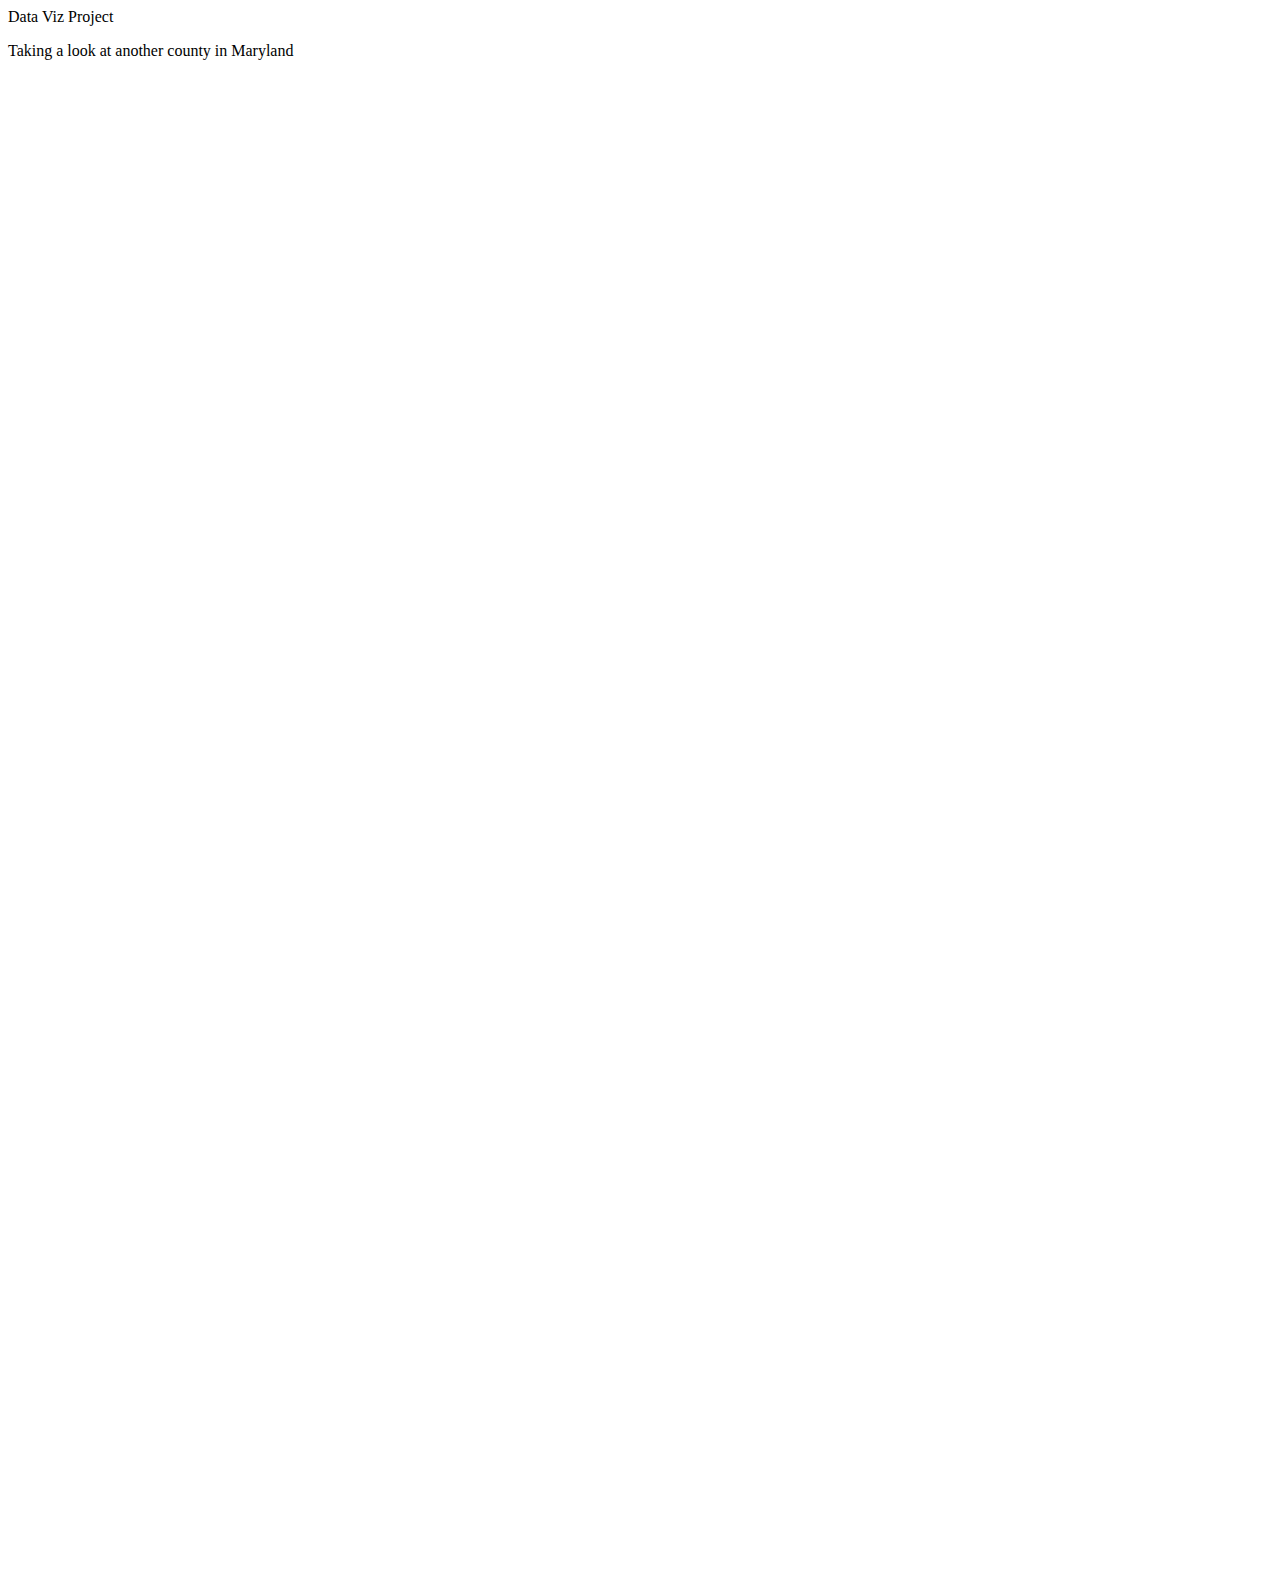
<file: data-viz-project/index.html>
<!DOCTYPE html>
<html lang="em">

<head>
	<ttitle> Data Viz Project</title>
</head>

<body>
	<p>Taking a look at another county in Maryland</p>
	<iframe title="Montgomery County Police Group A Offenses 2019 vs. 2020" aria-label="Split Bars" id="datawrapper-chart-mPe6m" src="https://datawrapper.dwcdn.net/mPe6m/1/" scrolling="no" frameborder="0" style="width: 0; min-width: 100% !important; border: none;" height="451"></iframe><script type="text/javascript">!function(){"use strict";window.addEventListener("message",(function(e){if(void 0!==e.data["datawrapper-height"]){var t=document.querySelectorAll("iframe");for(var a in e.data["datawrapper-height"])for(var r=0;r<t.length;r++){if(t[r].contentWindow===e.source)t[r].style.height=e.data["datawrapper-height"][a]+"px"}}}))}();
		</script>

	<iframe title="Crime in the United States, 2000-2019" aria-label="Interactive line chart" id="datawrapper-chart-y2rmM" src="https://datawrapper.dwcdn.net/y2rmM/1/" scrolling="no" frameborder="0" style="width: 0; min-width: 100% !important; border: none;" height="515"></iframe><script type="text/javascript">!function(){"use strict";window.addEventListener("message",(function(e){if(void 0!==e.data["datawrapper-height"]){var t=document.querySelectorAll("iframe");for(var a in e.data["datawrapper-height"])for(var r=0;r<t.length;r++){if(t[r].contentWindow===e.source)t[r].style.height=e.data["datawrapper-height"][a]+"px"}}}))}();
		</script>

	<iframe title="Jan. 2021 Unemployment Rates" aria-label="Map" id="datawrapper-chart-9cM7Y" src="https://datawrapper.dwcdn.net/9cM7Y/1/" scrolling="no" frameborder="0" style="width: 0; min-width: 100% !important; border: none;" height="508"></iframe><script type="text/javascript">!function(){"use strict";window.addEventListener("message",(function(e){if(void 0!==e.data["datawrapper-height"]){var t=document.querySelectorAll("iframe");for(var a in e.data["datawrapper-height"])for(var r=0;r<t.length;r++){if(t[r].contentWindow===e.source)t[r].style.height=e.data["datawrapper-height"][a]+"px"}}}))}();
		</script>
	</body>

</html>
</file>
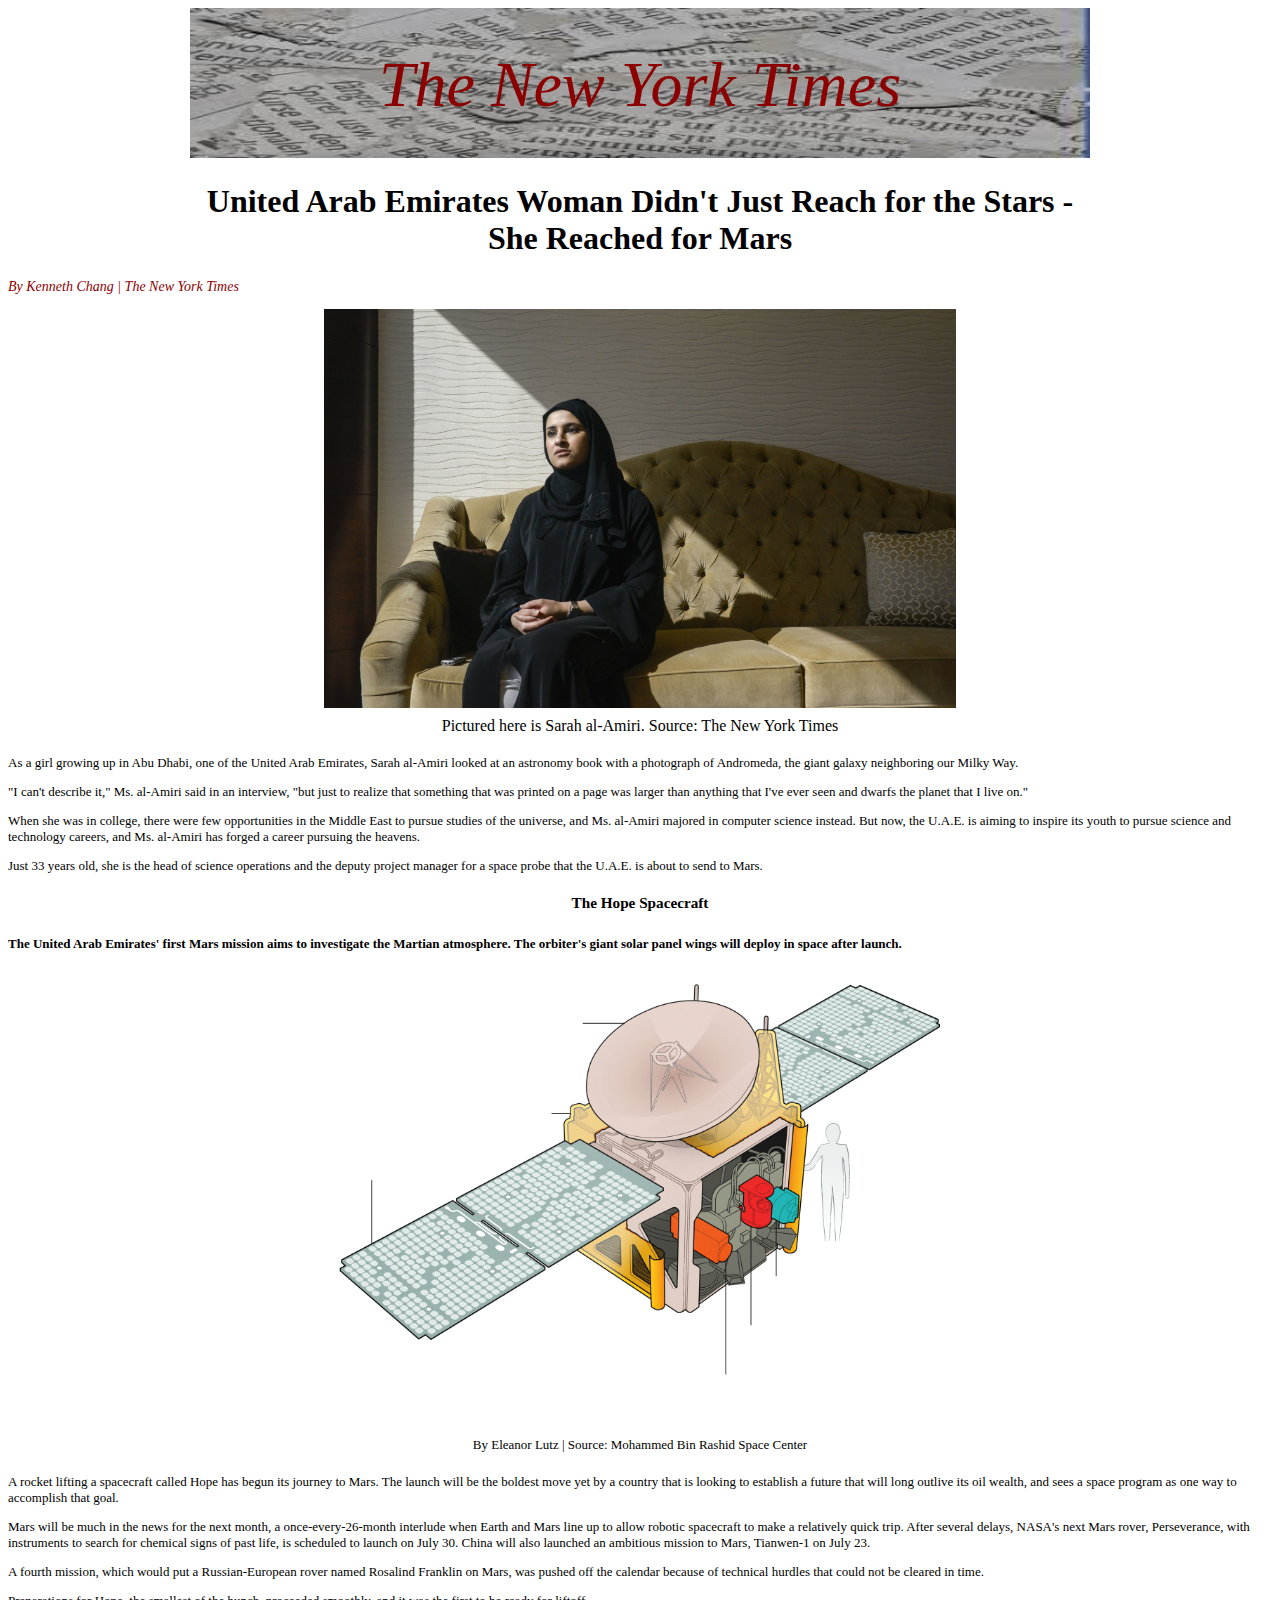
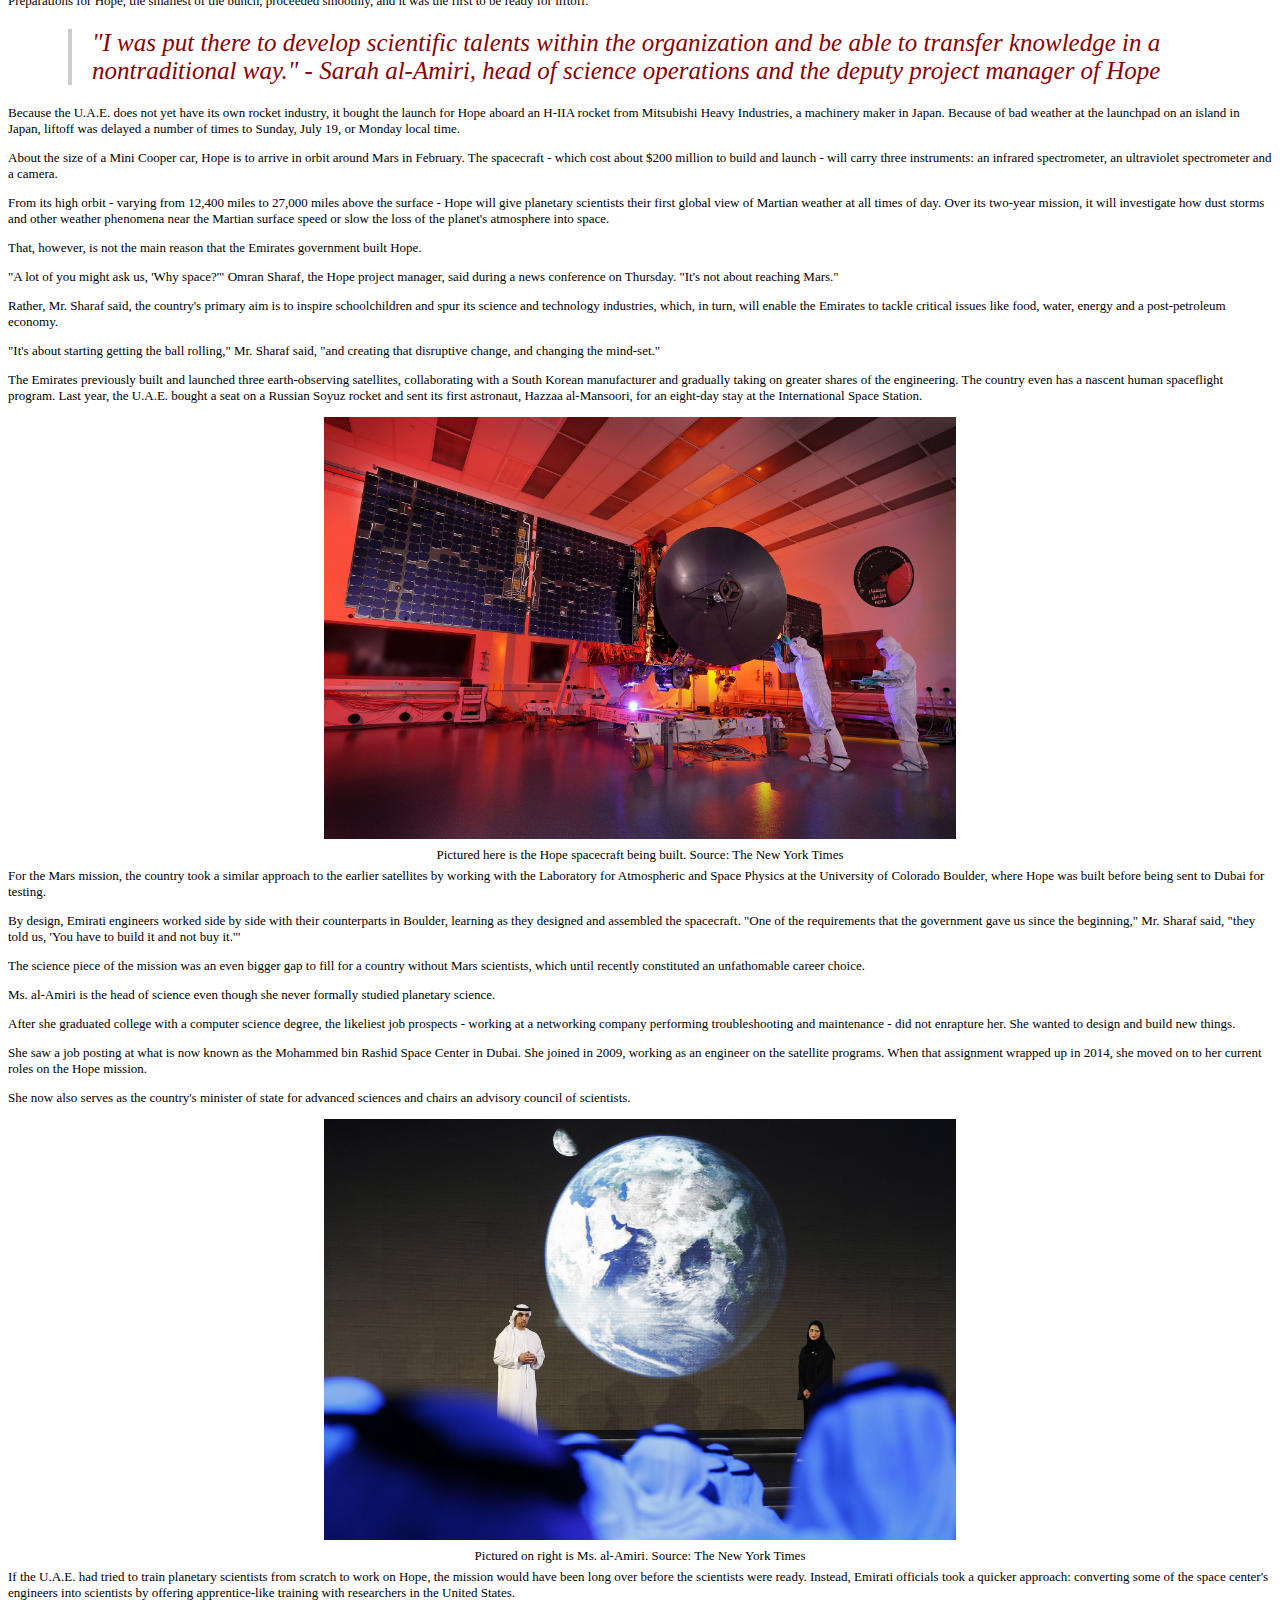
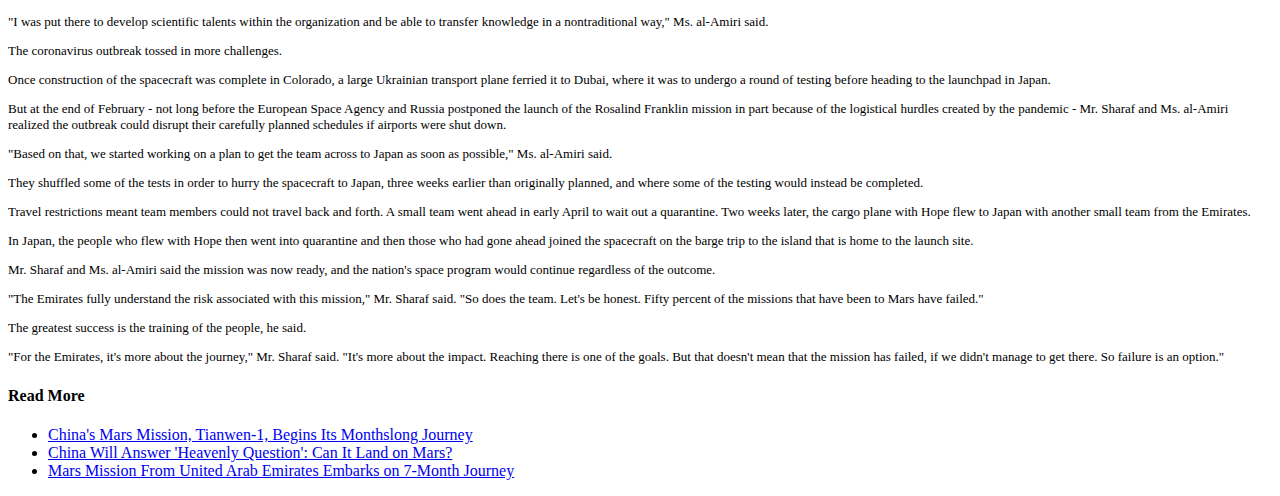
<file: maxine-friedman-layout/index.html>
<!DOCTYPE html>
<html lang="en">

<head>
	<title>
	</title>
		<link rel="stylesheet" type="text/css" href="style.css">

</head>

<body>

<div id="masthead">
	<img src="images/newspaper.jpeg">
	<div class="centered">The New York Times</div>
</div>
<div id="content">
<h1 style="text-align: center;">United Arab Emirates Woman Didn't Just Reach for the Stars - She Reached for Mars </h1>
</div>

<div id="byline">	
<p style="text-align: left;">By Kenneth Chang | The New York Times</p>
</div>

<div class="images">
	<img src="images/uae-mars-1.jpg">
	<br><div class="caption">Pictured here is Sarah al-Amiri. Source: The New York Times</div>
</div>

<div class="body">
<br><p>As a girl growing up in Abu Dhabi, one of the United Arab Emirates, Sarah al-Amiri looked at an astronomy book with a photograph of Andromeda, the giant galaxy neighboring our Milky Way.</p>

<p> "I can't describe it," Ms. al-Amiri said in an interview, "but just to realize that something that was printed on a page was larger than anything that I've ever seen and dwarfs the planet that I live on."</p>

<p>When she was in college, there were few opportunities in the Middle East to pursue studies of the universe, and Ms. al-Amiri majored in computer science instead. But now, the U.A.E. is aiming to inspire its youth to pursue science and technology careers, and Ms. al-Amiri has forged a career pursuing the heavens.</p>

<p>Just 33 years old, she is the head of science operations and the deputy project manager for a space probe that the U.A.E. is about to send to Mars.</p>

<br><div class="caption">
	<h3>The Hope Spacecraft</h3>
</div>

<br><h4> The United Arab Emirates' first Mars mission aims to investigate the Martian atmosphere. The orbiter's giant solar panel wings will deploy in space after launch.</h4>

<div class="images">
	<img src="hope-spacecraft-graphic.gif">
	<br><div class="caption"> By Eleanor Lutz | Source: Mohammed Bin Rashid Space Center</div>
</div>

<br><p>A rocket lifting a spacecraft called Hope has begun its journey to Mars. The launch will be the boldest move yet by a country that is looking to establish a future that will long outlive its oil wealth, and sees a space program as one way to accomplish that goal.</p>

<p>Mars will be much in the news for the next month, a once-every-26-month interlude when Earth and Mars line up to allow robotic spacecraft to make a relatively quick trip. After several delays, NASA's next Mars rover, Perseverance, with instruments to search for chemical signs of past life, is scheduled to launch on July 30. China will also launched an ambitious mission to Mars, Tianwen-1 on July 23.</p>

<p>A fourth mission, which would put a Russian-European rover named Rosalind Franklin on Mars, was pushed off the calendar because of technical hurdles that could not be cleared in time.</p>

<p>Preparations for Hope, the smallest of the bunch, proceeded smoothly, and it was the first to be ready for liftoff.</p>

<blockquote> "I was put there to develop scientific talents within the organization and be able to transfer knowledge in a nontraditional way." - Sarah al-Amiri, head of science operations and the deputy project manager of Hope </blockquote>

<p>Because the U.A.E. does not yet have its own rocket industry, it bought the launch for Hope aboard an H-IIA rocket from Mitsubishi Heavy Industries, a machinery maker in Japan. Because of bad weather at the launchpad on an island in Japan, liftoff was delayed a number of times to Sunday, July 19, or Monday local time.</p>

<p>About the size of a Mini Cooper car, Hope is to arrive in orbit around Mars in February. The spacecraft - which cost about $200 million to build and launch - will carry three instruments: an infrared spectrometer, an ultraviolet spectrometer and a camera.</p>

<p>From its high orbit - varying from 12,400 miles to 27,000 miles above the surface - Hope will give planetary scientists their first global view of Martian weather at all times of day. Over its two-year mission, it will investigate how dust storms and other weather phenomena near the Martian surface speed or slow the loss of the planet's atmosphere into space.</p>

<p>That, however, is not the main reason that the Emirates government built Hope.</p>

<p>"A lot of you might ask us, 'Why space?'" Omran Sharaf, the Hope project manager, said during a news conference on Thursday. "It's not about reaching Mars."</p>

<p>Rather, Mr. Sharaf said, the country's primary aim is to inspire schoolchildren and spur its science and technology industries, which, in turn, will enable the Emirates to tackle critical issues like food, water, energy and a post-petroleum economy.</p>

<p>"It's about starting getting the ball rolling," Mr. Sharaf said, "and creating that disruptive change, and changing the mind-set."</p>

<p>The Emirates previously built and launched three earth-observing satellites, collaborating with a South Korean manufacturer and gradually taking on greater shares of the engineering. The country even has a nascent human spaceflight program. Last year, the U.A.E. bought a seat on a Russian Soyuz rocket and sent its first astronaut, Hazzaa al-Mansoori, for an eight-day stay at the International Space Station.</p>

<div class="images">
	<img src="images/uae-mars3.jpg">
	<br><div class="caption">Pictured here is the Hope spacecraft being built. Source: The New York Times</div>
</div>

<p>For the Mars mission, the country took a similar approach to the earlier satellites by working with the Laboratory for Atmospheric and Space Physics at the University of Colorado Boulder, where Hope was built before being sent to Dubai for testing.</p>

<p>By design, Emirati engineers worked side by side with their counterparts in Boulder, learning as they designed and assembled the spacecraft. "One of the requirements that the government gave us since the beginning," Mr. Sharaf said, "they told us, 'You have to build it and not buy it.'"</p>

<p>The science piece of the mission was an even bigger gap to fill for a country without Mars scientists, which until recently constituted an unfathomable career choice.</p>

<p>Ms. al-Amiri is the head of science even though she never formally studied planetary science.</p>

<p>After she graduated college with a computer science degree, the likeliest job prospects - working at a networking company performing troubleshooting and maintenance - did not enrapture her. She wanted to design and build new things.</p>

<p>She saw a job posting at what is now known as the Mohammed bin Rashid Space Center in Dubai. She joined in 2009, working as an engineer on the satellite programs. When that assignment wrapped up in 2014, she moved on to her current roles on the Hope mission.</p>

<p>She now also serves as the country's minister of state for advanced sciences and chairs an advisory council of scientists.</p>

<div class="images">
	<img src="images/uae-mars2.jpg">
	<br><div class="caption">Pictured on right is Ms. al-Amiri. Source: The New York Times</div>
</div>

<p>If the U.A.E. had tried to train planetary scientists from scratch to work on Hope, the mission would have been long over before the scientists were ready. Instead, Emirati officials took a quicker approach: converting some of the space center's engineers into scientists by offering apprentice-like training with researchers in the United States.</p>

<p>"I was put there to develop scientific talents within the organization and be able to transfer knowledge in a nontraditional way," Ms. al-Amiri said.</p>

<p>The coronavirus outbreak tossed in more challenges.</p>

<p>Once construction of the spacecraft was complete in Colorado, a large Ukrainian transport plane ferried it to Dubai, where it was to undergo a round of testing before heading to the launchpad in Japan.</p>

<p>But at the end of February - not long before the European Space Agency and Russia postponed the launch of the Rosalind Franklin mission in part because of the logistical hurdles created by the pandemic - Mr. Sharaf and Ms. al-Amiri realized the outbreak could disrupt their carefully planned schedules if airports were shut down.</p>

<p>"Based on that, we started working on a plan to get the team across to Japan as soon as possible," Ms. al-Amiri said.</p>

<p>They shuffled some of the tests in order to hurry the spacecraft to Japan, three weeks earlier than originally planned, and where some of the testing would instead be completed.</p>

<p>Travel restrictions meant team members could not travel back and forth. A small team went ahead in early April to wait out a quarantine. Two weeks later, the cargo plane with Hope flew to Japan with another small team from the Emirates.</p>

<p>In Japan, the people who flew with Hope then went into quarantine and then those who had gone ahead joined the spacecraft on the barge trip to the island that is home to the launch site.</p>

<p>Mr. Sharaf and Ms. al-Amiri said the mission was now ready, and the nation's space program would continue regardless of the outcome.</p>

<p>"The Emirates fully understand the risk associated with this mission," Mr. Sharaf said. "So does the team. Let's be honest. Fifty percent of the missions that have been to Mars have failed."</p>

<p>The greatest success is the training of the people, he said.</p>

<p>"For the Emirates, it's more about the journey," Mr. Sharaf said. "It's more about the impact. Reaching there is one of the goals. But that doesn't mean that the mission has failed, if we didn't manage to get there. So failure is an option."</p>

</div>

<h4>Read More</h4>
	<ul>
	<li><a href="https://www.nytimes.com/2020/07/22/science/mars-china-launch.html?action=click&block=associated_collection_recirc&impression_id=8fa169b0-cd41-11ea-9e45-6dfedec6de97&index=0&pgtype=Article&region=footer">China's Mars Mission, Tianwen-1, Begins Its Monthslong Journey</a></li>
	<li><a href="https://www.nytimes.com/2020/07/22/science/china-mars-mission.html?action=click&block=associated_collection_recirc&impression_id=8fa169b1-cd41-11ea-9e45-6dfedec6de97&index=1&pgtype=Article&region=footer">China Will Answer 'Heavenly Question': Can It Land on Mars?</a></li>
	<li><a href="https://www.nytimes.com/2020/07/19/science/emirates-mars-mission.html?action=click&block=associated_collection_recirc&impression_id=8fa169b2-cd41-11ea-9e45-6dfedec6de97&index=2&pgtype=Article&region=footer">Mars Mission From United Arab Emirates Embarks on 7-Month Journey</a></li>
	</ul>

</body>

</div>


</html>
</file>
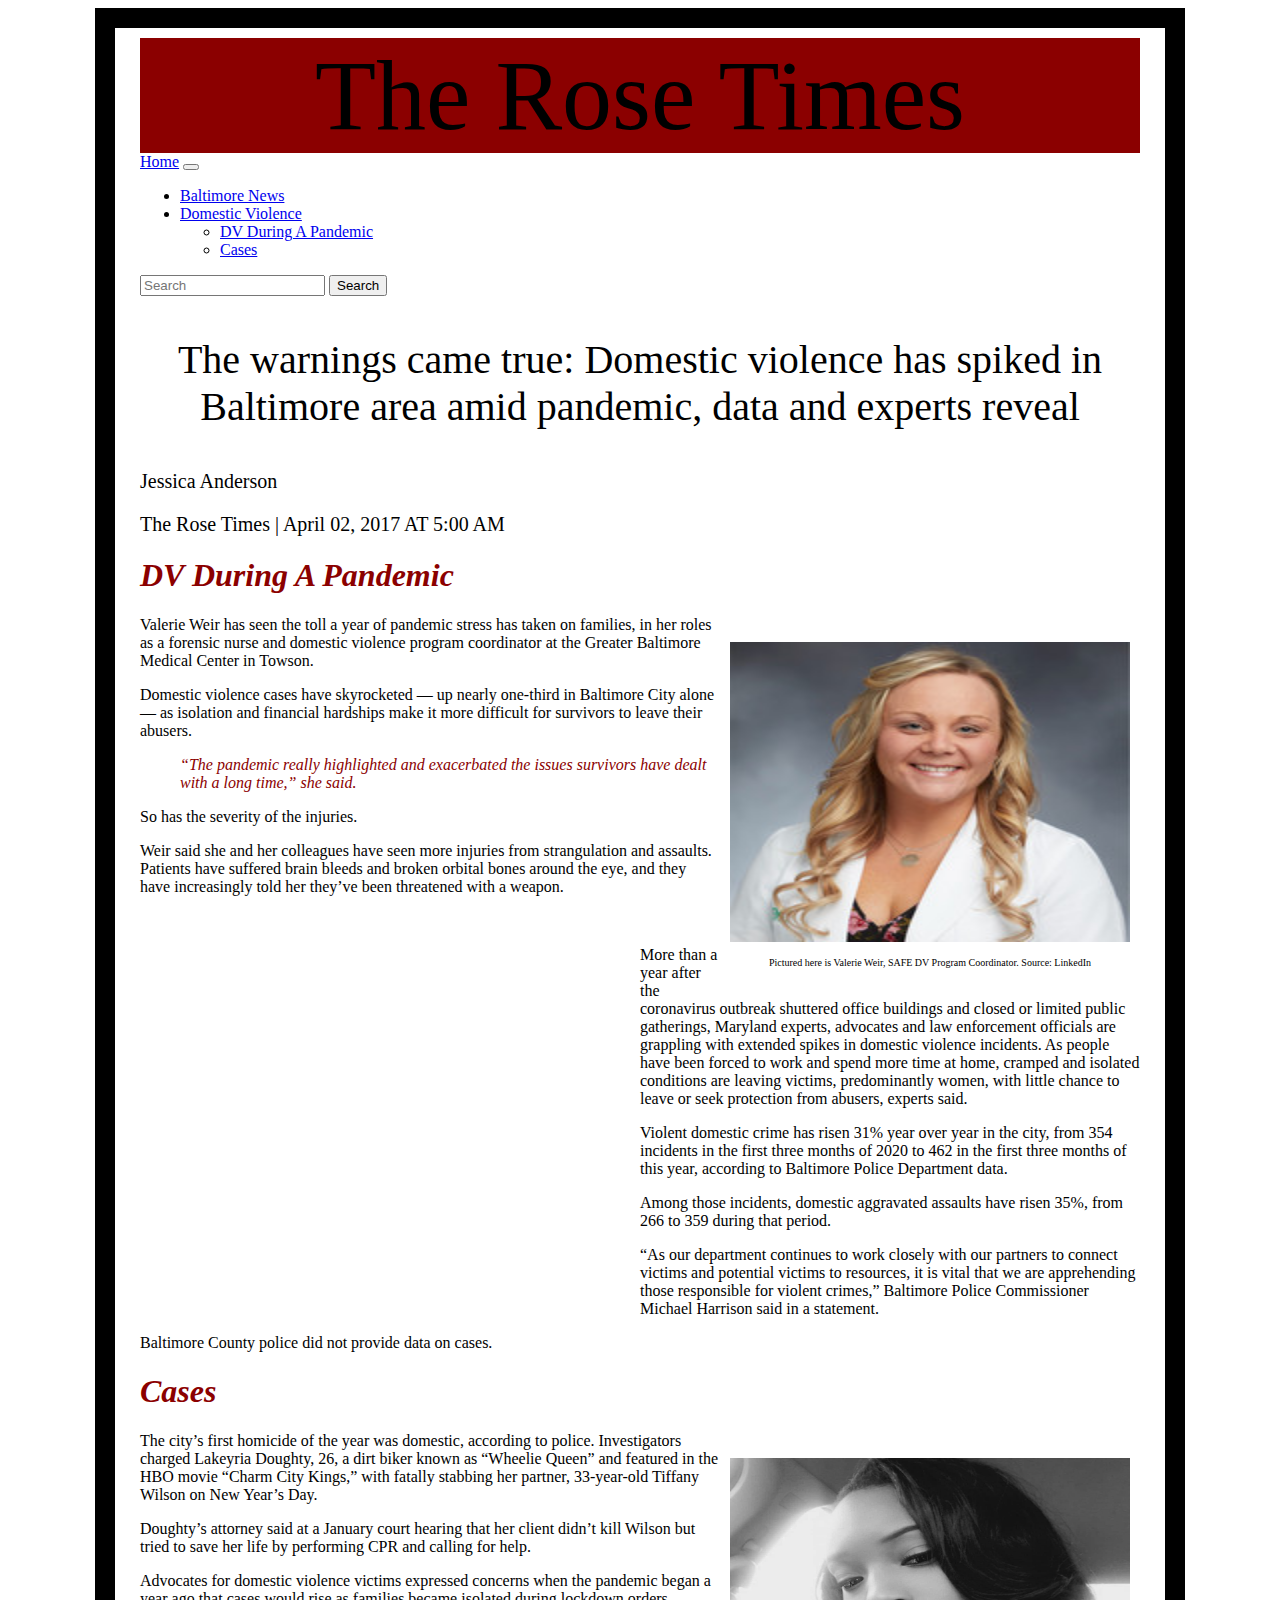
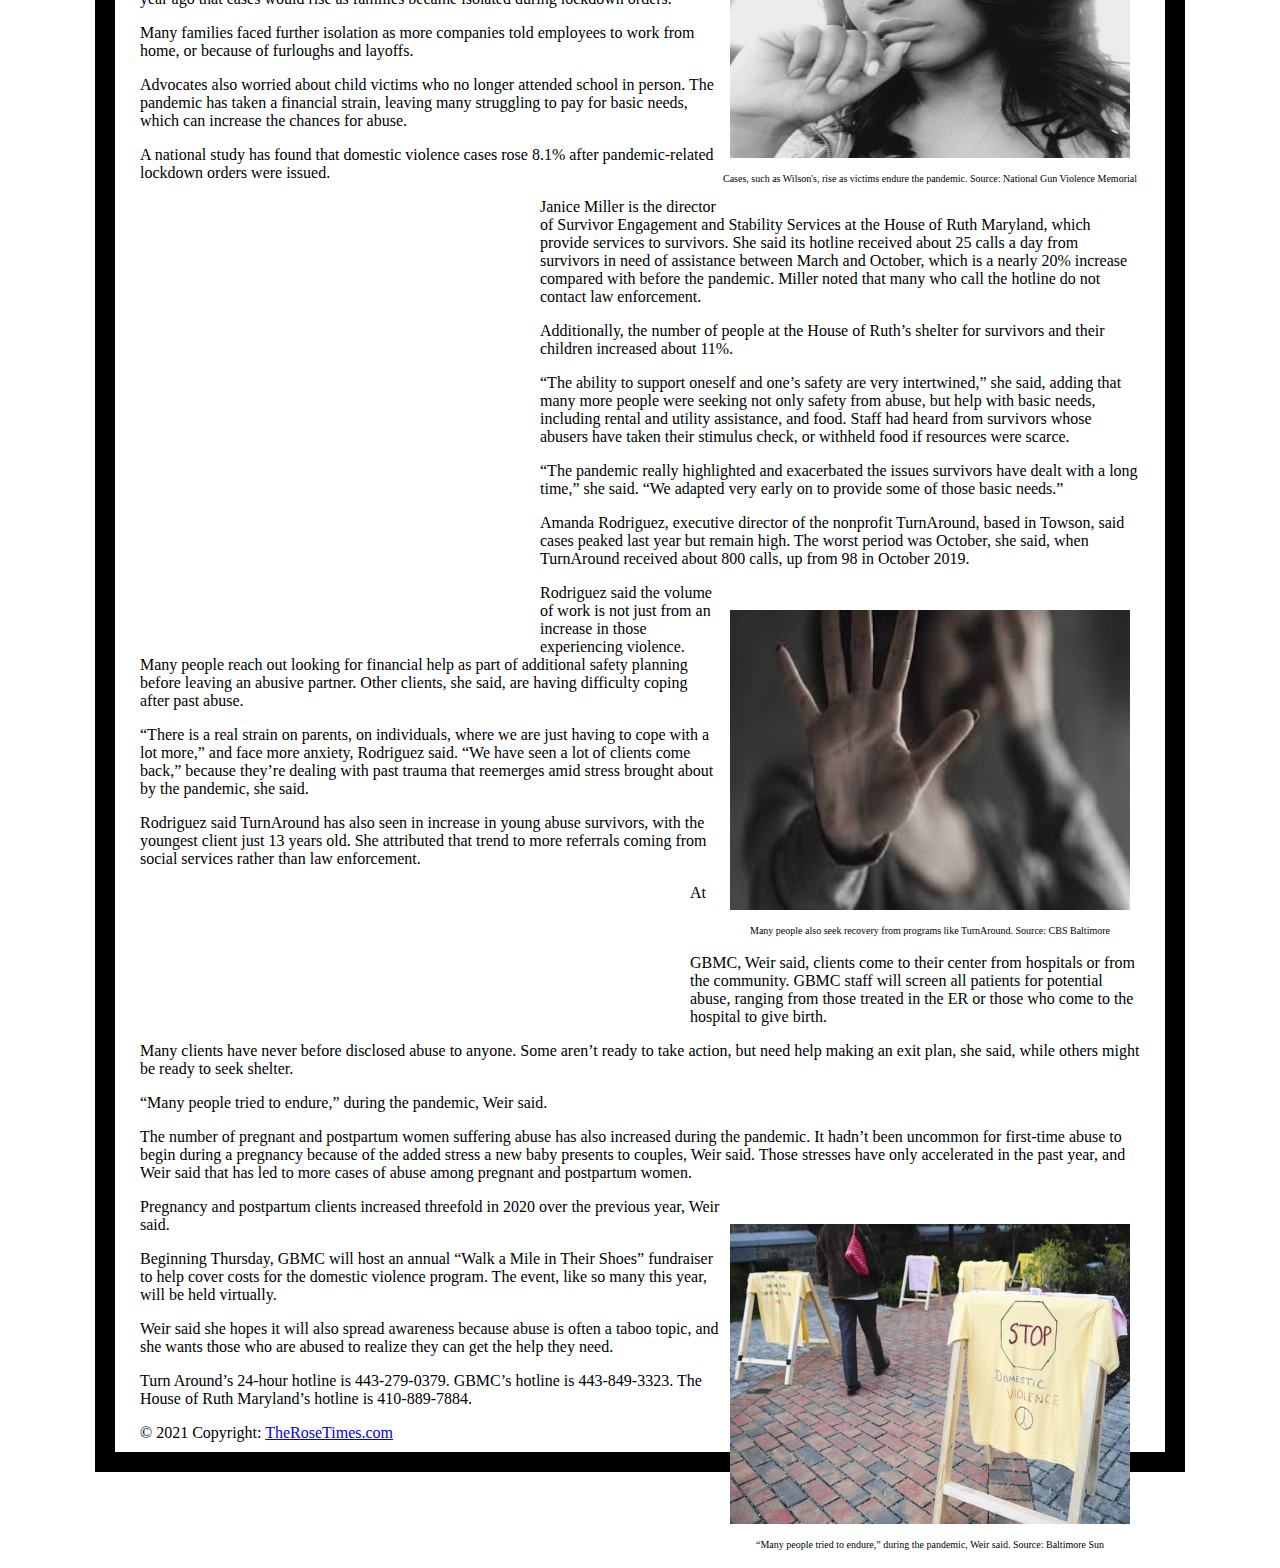
<file: data-viz-final/final-proj.html>
<!Doctype html>
<html lang = "em">
<head>
<meta charset="utf-8">
<meta name="viewport" content="width=device-width, initial-scale=1, shrink-to-fit=no">

<title>Final Project - Maxine Friedman</title>
<meta name="description" content="Final Website">
<meta name="author" content="Maxine Friedman">

<!--Bootstrap CSS and JavaScript--> 
<link href="https://cdn.jsdelivr.net/npm/bootstrap@5.0.1/dist/css/bootstrap.min.css" rel="stylesheet" integrity="sha384-+0n0xVW2eSR5OomGNYDnhzAbDsOXxcvSN1TPprVMTNDbiYZCxYbOOl7+AMvyTG2x" crossorigin="anonymous">
<script src="https://cdn.jsdelivr.net/npm/bootstrap@5.0.1/dist/js/bootstrap.bundle.min.js" integrity="sha384-gtEjrD/SeCtmISkJkNUaaKMoLD0//ElJ19smozuHV6z3Iehds+3Ulb9Bn9Plx0x4" crossorigin="anonymous"></script>
<link rel="stylesheet" href="https://cdn.jsdelivr.net/npm/bootstrap-icons@1.5.0/font/bootstrap-icons.css">

<title> Maxine Friedman Final</title>
  <link rel="stylesheet"href="final-style.css"> 
</head>

<div class="container">

<div id="masthead"> 
  <div class="centered">The Rose Times</div>
</div>

<body>
 <!-- Navbar start-->
<nav class="navbar navbar-expand-lg navbar-light bg-light">
  <div class="container-fluid">
    <a class="navbar-brand" href="#">Home</a>
    <button class="navbar-toggler" type="button" data-bs-toggle="collapse" data-bs-target="#navbarSupportedContent" aria-controls="navbarSupportedContent" aria-expanded="false" aria-label="Toggle navigation">
      <span class="navbar-toggler-icon"></span>
    </button>
    <div class="collapse navbar-collapse" id="navbarSupportedContent">
      <ul class="navbar-nav me-auto mb-2 mb-lg-0">
        <li class="nav-item">
          <a class="nav-link active" aria-current="page" href="#">Baltimore News</a>
        </li>
        <li class="nav-item dropdown">
          <a  class="nav-link dropdown-toggle active" href="#" id="navbarDropdown" role="button" data-bs-toggle="dropdown" aria-expanded="false">Domestic Violence</a>
          <ul class="dropdown-menu" aria-labelledby="navbarDropdown">
            <li><a class="dropdown-item active" href="#">DV During A Pandemic</a></li>
            <li><a class="dropdown-item" href="#">Cases</a></li>
          </ul>
        </li>
      </ul>
      <form class="d-flex">
        <input class="form-control me-2" type="search" placeholder="Search" aria-label="Search">
        <button class="btn btn-outline-success" type="submit">Search</button>
      </form>
    </div>
  </div>
</nav>
<!-- Navbar end--> 

<div id="content">
 <p>The warnings came true: Domestic violence has spiked in Baltimore area amid pandemic, data and experts reveal</p>
</div> 

<div id="byline"> 
 <p>Jessica Anderson</p>
 <p>The Rose Times | April 02, 2017 AT 5:00 AM</p>
</div>

<div class="header">
 <h1>DV During A Pandemic</h1>
</div>
  

<p style="text-align: center; float: right; display: block;"><img src="valerie_weir.jpeg" alt="valerieweir.jpg" width="600" height="800" /><br /><span style="font-size: 10px;">Pictured here is Valerie Weir, SAFE DV Program Coordinator. Source: LinkedIn</span></p>


<div class="text">
  <p> Valerie Weir has seen the toll a year of pandemic stress has taken on families, in her roles as a forensic nurse and domestic violence program coordinator at the Greater Baltimore Medical Center in Towson.</p>

  <p>Domestic violence cases have skyrocketed — up nearly one-third in Baltimore City alone — as isolation and financial hardships make it more difficult for survivors to leave their abusers.</p>

    <blockquote class="blockquote">
      <p>“The pandemic really highlighted and exacerbated the issues survivors have dealt with a long time,” she said.</p>
    </blockquote>

  <p>So has the severity of the injuries.</p>

  <p>Weir said she and her colleagues have seen more injuries from strangulation and assaults. Patients have suffered brain bleeds and broken orbital bones around the eye, and they have increasingly told her they’ve been threatened with a weapon.</p>


  <iframe title="Montgomery County Police Group A Offenses 2019 vs. 2020" aria-label="Split Bars" id="datawrapper-chart-mPe6m" src="https://datawrapper.dwcdn.net/mPe6m/1/" scrolling="no" frameborder="0" style="width: 0; min-width: 50% !important; border: none; float: left" height="400"></iframe><script type="text/javascript">!function(){"use strict";window.addEventListener("message",(function(e){if(void 0!==e.data["datawrapper-height"]){var t=document.querySelectorAll("iframe");for(var a in e.data["datawrapper-height"])for(var r=0;r<t.length;r++){if(t[r].contentWindow===e.source)t[r].style.height=e.data["datawrapper-height"][a]+"px"}}}))}();
    </script>

<br> 

  <p>More than a year after the coronavirus outbreak shuttered office buildings and closed or limited public gatherings, Maryland experts, advocates and law enforcement officials are grappling with extended spikes in domestic violence incidents. As people have been forced to work and spend more time at home, cramped and isolated conditions are leaving victims, predominantly women, with little chance to leave or seek protection from abusers, experts said.</p>

  <p>Violent domestic crime has risen 31% year over year in the city, from 354 incidents in the first three months of 2020 to 462 in the first three months of this year, according to Baltimore Police Department data.</p> 

  <p>Among those incidents, domestic aggravated assaults have risen 35%, from 266 to 359 during that period.</p>

  <p>“As our department continues to work closely with our partners to connect victims and potential victims to resources, it is vital that we are apprehending those responsible for violent crimes,” Baltimore Police Commissioner Michael Harrison said in a statement.</p>

  <p>Baltimore County police did not provide data on cases.</p>

  <div class="header">
    <h1>Cases</h1>
  </div>

  <p style="text-align: center; float: right; display: block;"><img src="Tiffany_wilson.jpg" alt="Tiffanywilson.jpg" width="600" height="800"/><br/><span style="font-size: 10px;">Cases, such as Wilson's, rise as victims endure the pandemic. Source: National Gun Violence Memorial</span></p>

  <p>The city’s first homicide of the year was domestic, according to police. Investigators charged Lakeyria Doughty, 26, a dirt biker known as “Wheelie Queen” and featured in the HBO movie “Charm City Kings,” with fatally stabbing her partner, 33-year-old Tiffany Wilson on New Year’s Day.</p>

  <p>Doughty’s attorney said at a January court hearing that her client didn’t kill Wilson but tried to save her life by performing CPR and calling for help.</p>

  <p>Advocates for domestic violence victims expressed concerns when the pandemic began a year ago that cases would rise as families became isolated during lockdown orders.</p> 

  <p>Many families faced further isolation as more companies told employees to work from home, or because of furloughs and layoffs.</p>

  <p>Advocates also worried about child victims who no longer attended school in person. The pandemic has taken a financial strain, leaving many struggling to pay for basic needs, which can increase the chances for abuse.</p>

  <p>A national study has found that domestic violence cases rose 8.1% after pandemic-related lockdown orders were issued.</p>

  <iframe title="Jan. 2021 Unemployment Rates" aria-label="Map" id="datawrapper-chart-9cM7Y" src="https://datawrapper.dwcdn.net/9cM7Y/1/" scrolling="no" frameborder="0" style="width: 0; min-width: 40% !important; float: left;border: none;" height="450"></iframe><script type="text/javascript">!function(){"use strict";window.addEventListener("message",(function(e){if(void 0!==e.data["datawrapper-height"]){var t=document.querySelectorAll("iframe");for(var a in e.data["datawrapper-height"])for(var r=0;r<t.length;r++){if(t[r].contentWindow===e.source)t[r].style.height=e.data["datawrapper-height"][a]+"px"}}}))}();
    </script>

  <p>Janice Miller is the director of Survivor Engagement and Stability Services at the House of Ruth Maryland, which provide services to survivors. She said its hotline received about 25 calls a day from survivors in need of assistance between March and October, which is a nearly 20% increase compared with before the pandemic. Miller noted that many who call the hotline do not contact law enforcement.</p>

  <p>Additionally, the number of people at the House of Ruth’s shelter for survivors and their children increased about 11%.</p>

  <p>“The ability to support oneself and one’s safety are very intertwined,” she said, adding that many more people were seeking not only safety from abuse, but help with basic needs, including rental and utility assistance, and food. Staff had heard from survivors whose abusers have taken their stimulus check, or withheld food if resources were scarce.</p>

  <p>“The pandemic really highlighted and exacerbated the issues survivors have dealt with a long time,” she said. “We adapted very early on to provide some of those basic needs.”</p>

  <p>Amanda Rodriguez, executive director of the nonprofit TurnAround, based in Towson, said cases peaked last year but remain high. The worst period was October, she said, when TurnAround received about 800 calls, up from 98 in October 2019.</p>

  <p style="text-align: center; float: right; display: block;"><img src="cbs_balt.jpeg" alt="stophand.jpg" width="600" height="800"/><br/><span style="font-size: 10px;">Many people also seek recovery from programs like TurnAround. Source: CBS Baltimore</span></p>


  <p>Rodriguez said the volume of work is not just from an increase in those experiencing violence. Many people reach out looking for financial help as part of additional safety planning before leaving an abusive partner. Other clients, she said, are having difficulty coping after past abuse.</p>

  <p>“There is a real strain on parents, on individuals, where we are just having to cope with a lot more,” and face more anxiety, Rodriguez said. “We have seen a lot of clients come back,” because they’re dealing with past trauma that reemerges amid stress brought about by the pandemic, she said.</p>

  <p>Rodriguez said TurnAround has also seen in increase in young abuse survivors, with the youngest client just 13 years old. She attributed that trend to more referrals coming from social services rather than law enforcement.</p>

   <iframe title="Crime in the United States, 2000-2019" aria-label="Interactive line chart" id="datawrapper-chart-y2rmM" src="https://datawrapper.dwcdn.net/y2rmM/1/" scrolling="no" frameborder="0" style="width: 800; min-width: 55%;float: left;border: none; height: 50"></iframe><script type="text/javascript">!function(){"use strict";window.addEventListener("message",(function(e){if(void 0!==e.data["datawrapper-height"]){var t=document.querySelectorAll("iframe");for(var a in e.data["datawrapper-height"])for(var r=0;r<t.length;r++){if(t[r].contentWindow===e.source)t[r].style.height=e.data["datawrapper-height"][a]+"px"}}}))}();
    </script>


  <p>At GBMC, Weir said, clients come to their center from hospitals or from the community. GBMC staff will screen all patients for potential abuse, ranging from those treated in the ER or those who come to the hospital to give birth.</p>

  <p>Many clients have never before disclosed abuse to anyone. Some aren’t ready to take action, but need help making an exit plan, she said, while others might be ready to seek shelter.</p>

  <p>“Many people tried to endure,” during the pandemic, Weir said.</p>

  <p>The number of pregnant and postpartum women suffering abuse has also increased during the pandemic. It hadn’t been uncommon for first-time abuse to begin during a pregnancy because of the added stress a new baby presents to couples, Weir said. Those stresses have only accelerated in the past year, and Weir said that has led to more cases of abuse among pregnant and postpartum women.</p>

  <p style="text-align: center; float: right; display: block;"><img src="balt_sun.jpg" alt="stophand.jpg" width="600" height="800"/><br/><span style="font-size: 10px;">“Many people tried to endure,” during the pandemic, Weir said. Source: Baltimore Sun</span></p>

  <p>Pregnancy and postpartum clients increased threefold in 2020 over the previous year, Weir said.</p>

  <p>Beginning Thursday, GBMC will host an annual “Walk a Mile in Their Shoes” fundraiser to help cover costs for the domestic violence program. The event, like so many this year, will be held virtually.</p>

  <p>Weir said she hopes it will also spread awareness because abuse is often a taboo topic, and she wants those who are abused to realize they can get the help they need.</p>

  <p>Turn Around’s 24-hour hotline is 443-279-0379. GBMC’s hotline is 443-849-3323. The House of Ruth Maryland’s hotline is 410-889-7884.</p>
  </div>

  <!-- MD Bootstrap footer -->
<footer class="page-footer font-small red">

  <!-- Copyright -->
  <div class="footer-copyright text-center py-3">© 2021 Copyright:
    <a href="file:///Volumes/MAXINEDRIVE/maxine_friedman_jour352/final-project/final-proj.html#">TheRoseTimes.com</a>
  </div>
  <!-- Copyright -->

</footer>
<!-- Footer -->

</div>
<script src="https://cdn.jsdelivr.net/npm/bootstrap@5.1.3/dist/js/bootstrap.bundle.min.js" integrity="sha384-ka7Sk0Gln4gmtz2MlQnikT1wXgYsOg+OMhuP+IlRH9sENBO0LRn5q+8nbTov4+1p" crossorigin="anonymous"></script>
</body>

</html>
</file>
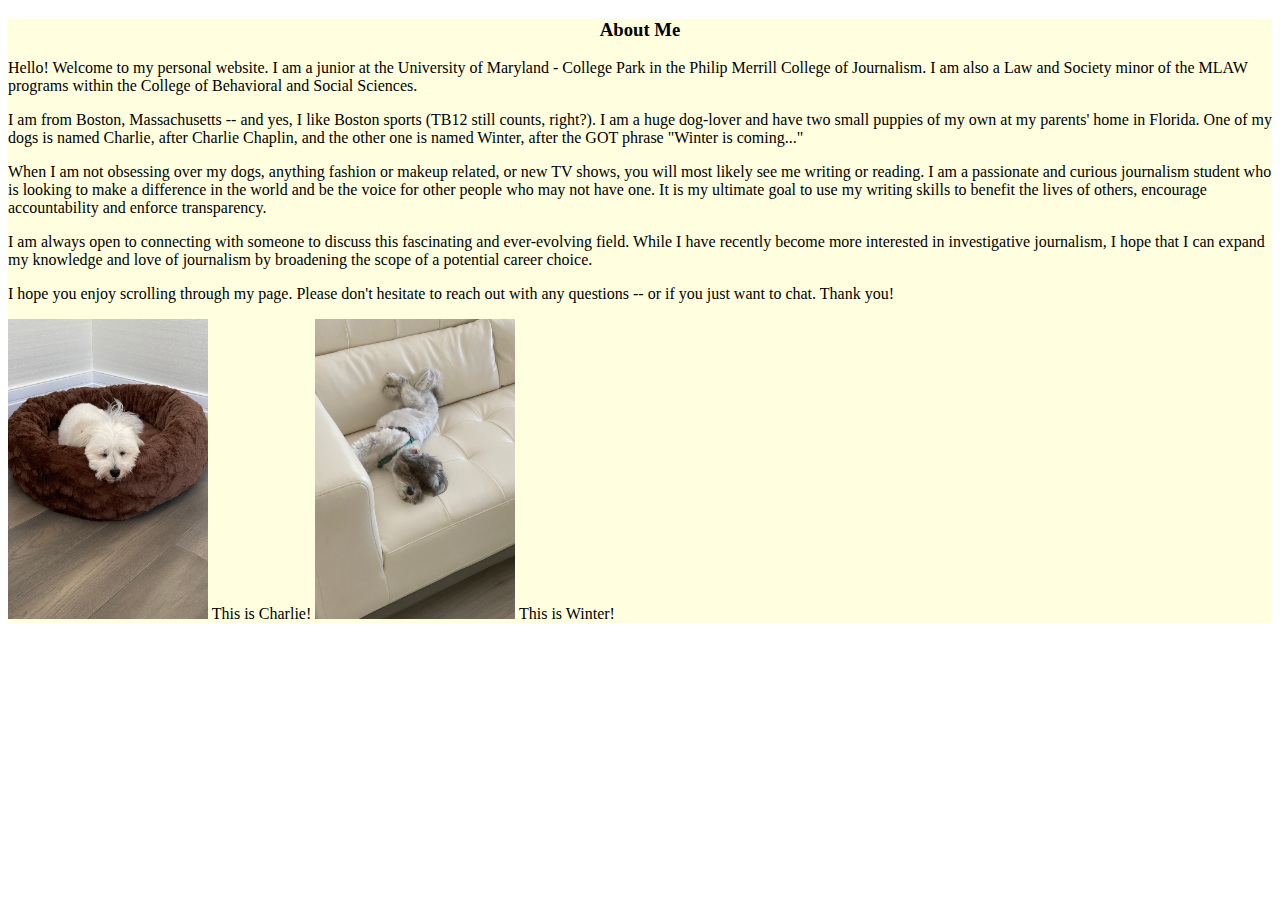
<file: resume--project/index-aboutme.html>
<!Doctype html>
<html lang = "en">
<head>
<meta charset="utf-8">
<meta name="viewport" content="width=device-width, initial-scale=1, shrink-to-fit=no">

<title>Education</title>
<meta name="description" content="Portfolio Website">
<meta name="author" content="Maxine Friedman">

<!--Bootstrap CSS and JavaScript--> 
<link href="https://cdn.jsdelivr.net/npm/bootstrap@5.0.1/dist/css/bootstrap.min.css" rel="stylesheet" integrity="sha384-+0n0xVW2eSR5OomGNYDnhzAbDsOXxcvSN1TPprVMTNDbiYZCxYbOOl7+AMvyTG2x" crossorigin="anonymous">
<script src="https://cdn.jsdelivr.net/npm/bootstrap@5.0.1/dist/js/bootstrap.bundle.min.js" integrity="sha384-gtEjrD/SeCtmISkJkNUaaKMoLD0//ElJ19smozuHV6z3Iehds+3Ulb9Bn9Plx0x4" crossorigin="anonymous"></script>
<link rel="stylesheet" href="https://cdn.jsdelivr.net/npm/bootstrap-icons@1.5.0/font/bootstrap-icons.css">

<head>
  <link rel="stylesheet" href="style.css">
</head>


<body>

<div class="body-text">
        <h3 style="text-align: center;">About Me</h3>
        <p>Hello! Welcome to my personal website. I am a junior at the University of Maryland - College Park in the Philip Merrill College of Journalism. I am also a Law and Society minor of the MLAW programs within the College of Behavioral and Social Sciences.</p> 

        <p>I am from Boston, Massachusetts -- and yes, I like Boston sports (TB12 still counts, right?). I am a huge dog-lover and have two small puppies of my own at my parents' home in Florida. One of my dogs is named Charlie, after Charlie Chaplin, and the other one is named Winter, after the GOT phrase "Winter is coming..." </p>

        <p>When I am not obsessing over my dogs, anything fashion or makeup related, or new TV shows, you will most likely see me writing or reading. I am a passionate and curious journalism student who is looking to make a difference in the world and be the voice for other people who may not have one. It is my ultimate goal to use my writing skills to benefit the lives of others, encourage accountability and enforce transparency.</p> 

        <p>I am always open to connecting with someone to discuss this fascinating and ever-evolving field. While I have recently become more interested in investigative journalism, I hope that I can expand my knowledge and love of journalism by broadening the scope of a potential career choice.</p>

       <p> I hope you enjoy scrolling through my page. Please don't hesitate to reach out with any questions -- or if you just want to chat. Thank you!</p>


      <img src="CHARLIE.JPG" style="width: 200px;height:300px">
        <caption> This is Charlie!</caption>
      <img src="WINTER.JPG" style="width: 200px;height:300px">
        <caption>This is Winter!</caption>

</div>

<script src="https://cdn.jsdelivr.net/npm/bootstrap@5.1.3/dist/js/bootstrap.bundle.min.js" integrity="sha384-ka7Sk0Gln4gmtz2MlQnikT1wXgYsOg+OMhuP+IlRH9sENBO0LRn5q+8nbTov4+1p" crossorigin="anonymous"></script>
</body>
</file>
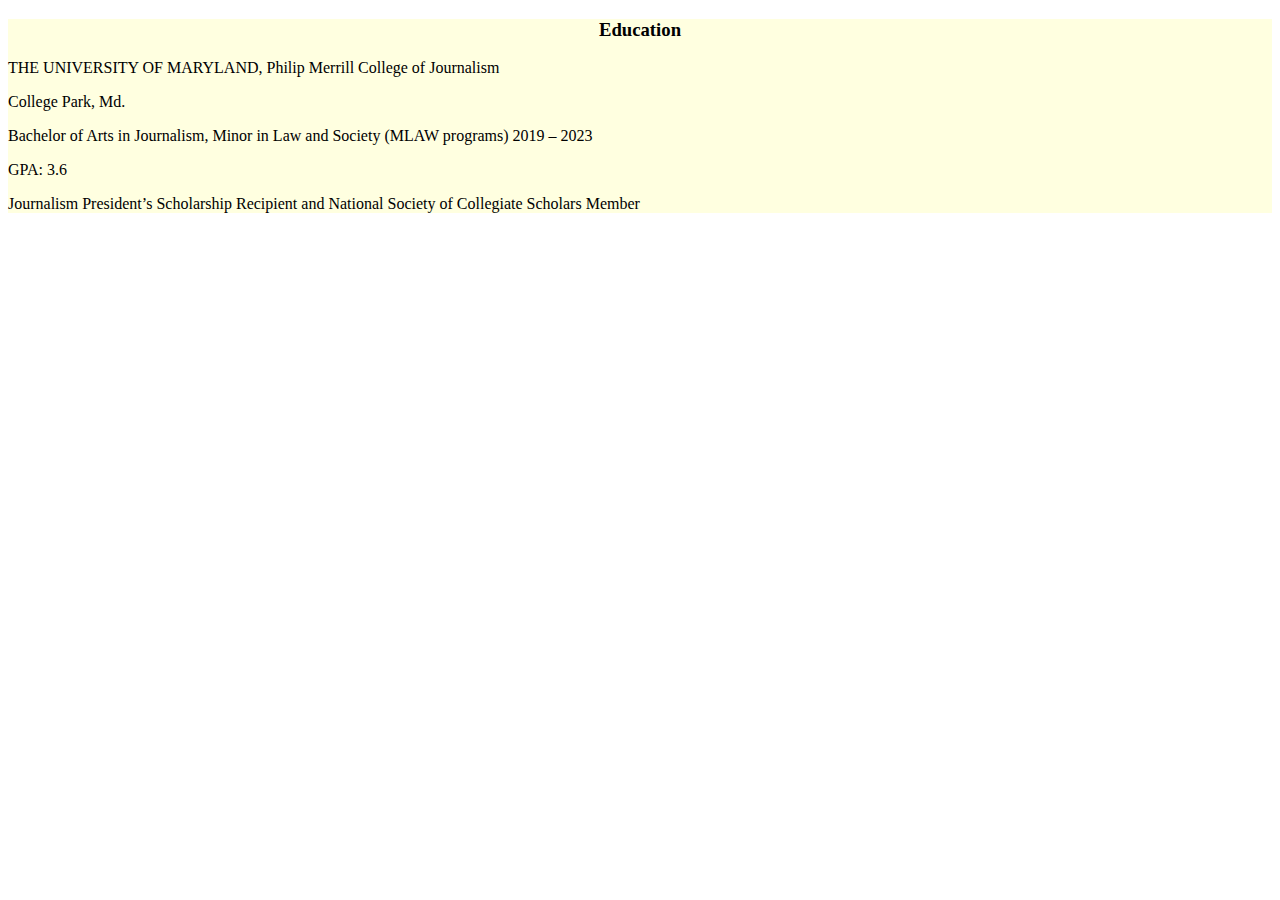
<file: resume--project/index-education.html>
<!Doctype html>
<html lang = "en">
<head>
<meta charset="utf-8">
<meta name="viewport" content="width=device-width, initial-scale=1, shrink-to-fit=no">

<title>Education</title>
<meta name="description" content="Portfolio Website">
<meta name="author" content="Maxine Friedman">

<!--Bootstrap CSS and JavaScript--> 
<link href="https://cdn.jsdelivr.net/npm/bootstrap@5.0.1/dist/css/bootstrap.min.css" rel="stylesheet" integrity="sha384-+0n0xVW2eSR5OomGNYDnhzAbDsOXxcvSN1TPprVMTNDbiYZCxYbOOl7+AMvyTG2x" crossorigin="anonymous">
<script src="https://cdn.jsdelivr.net/npm/bootstrap@5.0.1/dist/js/bootstrap.bundle.min.js" integrity="sha384-gtEjrD/SeCtmISkJkNUaaKMoLD0//ElJ19smozuHV6z3Iehds+3Ulb9Bn9Plx0x4" crossorigin="anonymous"></script>
<link rel="stylesheet" href="https://cdn.jsdelivr.net/npm/bootstrap-icons@1.5.0/font/bootstrap-icons.css">

<head>
  <link rel="stylesheet" href="style.css">
</head>

<body>

<div class="body-text">
<h3 style="text-align: center;">Education</h3>
        <p>THE UNIVERSITY OF MARYLAND, Philip Merrill College of Journalism</p>
        <p>College Park, Md.</p>
        <p>Bachelor of Arts in Journalism, Minor in Law and Society (MLAW programs) 2019 – 2023 </p>
        <p>GPA: 3.6 </p>                                
        <p>Journalism President’s Scholarship Recipient and National Society of Collegiate Scholars Member</p>
</div>


<script src="https://cdn.jsdelivr.net/npm/bootstrap@5.1.3/dist/js/bootstrap.bundle.min.js" integrity="sha384-ka7Sk0Gln4gmtz2MlQnikT1wXgYsOg+OMhuP+IlRH9sENBO0LRn5q+8nbTov4+1p" crossorigin="anonymous"></script>
</body>
</file>
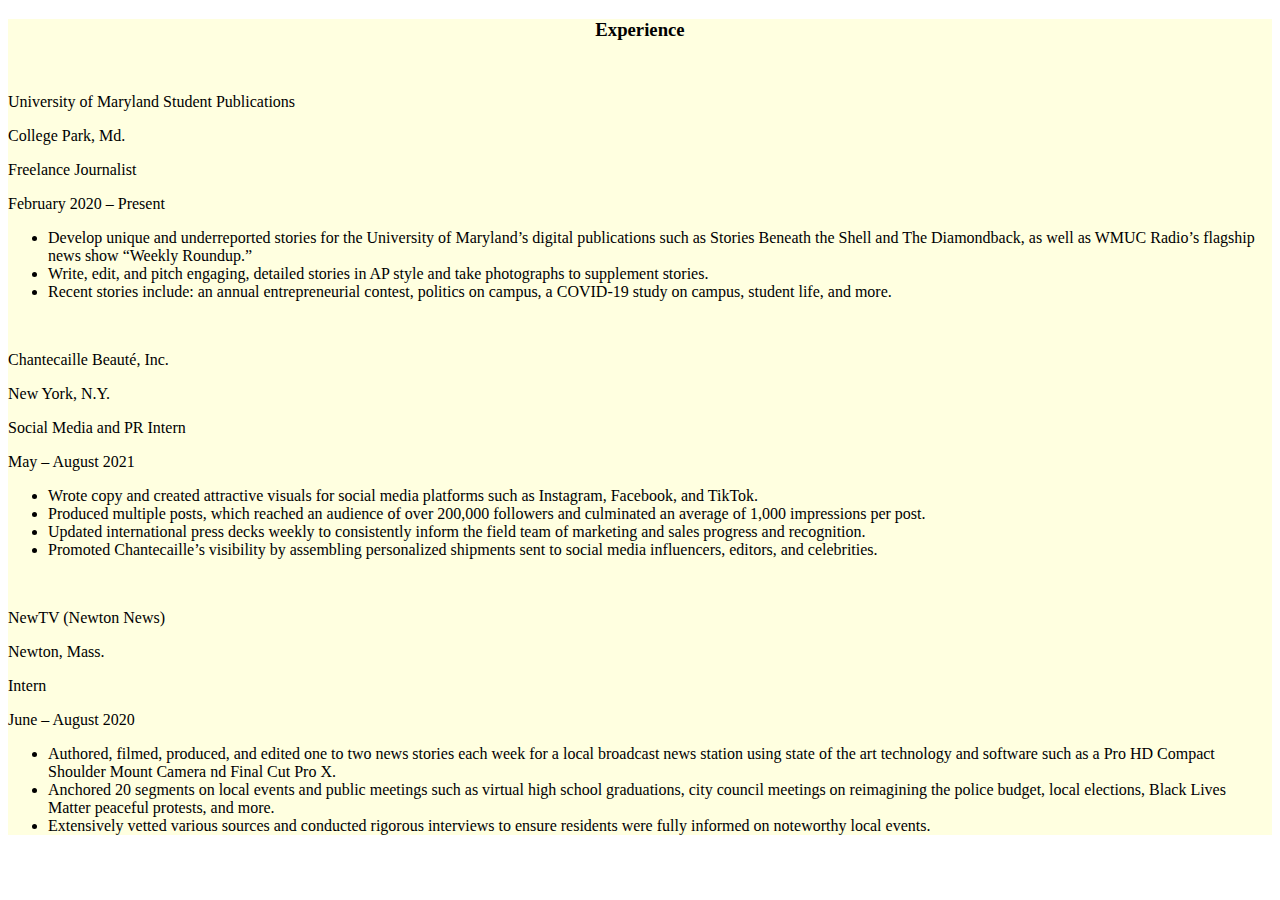
<file: resume--project/index-experience.html>
<!Doctype html>
<html lang = "en">
<head>
<meta charset="utf-8">
<meta name="viewport" content="width=device-width, initial-scale=1, shrink-to-fit=no">

<title>Experience</title>
<meta name="description" content="Portfolio Website">
<meta name="author" content="Maxine Friedman">

<!--Bootstrap CSS and JavaScript--> 
<link href="https://cdn.jsdelivr.net/npm/bootstrap@5.0.1/dist/css/bootstrap.min.css" rel="stylesheet" integrity="sha384-+0n0xVW2eSR5OomGNYDnhzAbDsOXxcvSN1TPprVMTNDbiYZCxYbOOl7+AMvyTG2x" crossorigin="anonymous">
<script src="https://cdn.jsdelivr.net/npm/bootstrap@5.0.1/dist/js/bootstrap.bundle.min.js" integrity="sha384-gtEjrD/SeCtmISkJkNUaaKMoLD0//ElJ19smozuHV6z3Iehds+3Ulb9Bn9Plx0x4" crossorigin="anonymous"></script>
<link rel="stylesheet" href="https://cdn.jsdelivr.net/npm/bootstrap-icons@1.5.0/font/bootstrap-icons.css">

<head>
  <link rel="stylesheet" href="style.css">
</head>


<body>
<div class="body-text">
 <h3 style="text-align: center;">Experience</h3>
        
        <br>

        <p>University of Maryland Student Publications</p>
        <p>College Park, Md.</p>
        <p>Freelance Journalist</p>                                                         
        <p>February 2020 – Present</p>
        <ul> 
          <li>Develop unique and underreported stories for the University of Maryland’s digital publications such as Stories Beneath the Shell and The Diamondback, as well as WMUC Radio’s flagship news show “Weekly Roundup.” </li>
          <li>Write, edit, and pitch engaging, detailed stories in AP style and take photographs to supplement stories.</li>
          <li>Recent stories include: an annual entrepreneurial contest, politics on campus, a COVID-19 study on campus, student life, and more.</li>
        </ul>
        
        <br>

        <p>Chantecaille Beauté, Inc.</p>                                                                         
        <p>New York, N.Y.</p>
        <p>Social Media and PR Intern</p>
        <p>May – August 2021</p>
        <ul>
          <li>Wrote copy and created attractive visuals for social media platforms such as Instagram, Facebook, and TikTok.</li> 
          <li>Produced multiple posts, which reached an audience of over 200,000 followers and culminated an average of 1,000 impressions per post.</li>
          <li>Updated international press decks weekly to consistently inform the field team of marketing and sales progress and recognition.</li>
          <li>Promoted Chantecaille’s visibility by assembling personalized shipments sent to social media influencers, editors, and celebrities.</li>
        </ul>

        <br>

        <p>NewTV (Newton News)</p>
        <p>Newton, Mass.</p> 
        <p>Intern</p>                                                                                    
        <p>June – August 2020</p>
        <ul>  
          <li>Authored, filmed, produced, and edited one to two news stories each week for a local broadcast news station using state of the art technology and software such as a Pro HD Compact Shoulder Mount Camera nd Final Cut Pro X.</li>
          <li>Anchored 20 segments on local events and public meetings such as virtual high school graduations, city council meetings on reimagining the police budget, local elections, Black Lives Matter peaceful protests, and more.</li>
          <li>Extensively vetted various sources and conducted rigorous interviews to ensure residents were fully informed on noteworthy local events.</li>
        </ul>
</div>
<script src="https://cdn.jsdelivr.net/npm/bootstrap@5.1.3/dist/js/bootstrap.bundle.min.js" integrity="sha384-ka7Sk0Gln4gmtz2MlQnikT1wXgYsOg+OMhuP+IlRH9sENBO0LRn5q+8nbTov4+1p" crossorigin="anonymous"></script>
</body>
</file>
<file: maxine-friedman-layout/style.css>
#content {
	margin: 0 auto;
	width: 900px;
	font: Helvetica, sans-serif;
}

#byline {
	font-family: Helvetica, sans-serif;
	font-size: 14px;
	font-style: italic;
	color: darkred;
}

#masthead {
	position: relative;
	text-align: center;
	font-family: "Times New Roman", Arial, sans-serif;
	font-style: italic;
}

.centered {
	position: absolute;
	top: 50%;
	left: 50%;
	transform: translate(-50%,-50%);
	font-size: 4em;
	color: darkred;
}

#masthead img {
	max-width: 100%;
	height: 150px;
	min-width: 900px;
}

.body {
	font:  Georgia, Serif;
	font-size: 13px;
}
.images img{
	display: block;
	margin-left: auto;
	margin-right: auto;
	width: 50%;
}

p {
	font-family: "Times New Roman", Arial, sans-serif;
}

.caption {
	position: absolute; 
	left: 50%;
	transform: translate(-50%,-50%);
	font-size: 1 em;
	display: table-caption;
  	text-align: center;
	color: black;
	font-family: "Times New Roman", Arial, sans-serif;
} 

blockquote {
	font:"Times New Roman", sans-serif;
	font-size: 25px;
	font-style: italic;
	margin-top: 20px;
	margin-bottom: 20px;
	color: darkred;
	margin-left: 60px;
	padding-left: 20px;
	border-left: 4px solid #ccc;
}
</file>
<file: data-viz-final/final-style.css>
.container {
	width:1000px;
    margin:0 auto;
    padding:10px 25px;
    border:1px solid #ccc;
    background:#fff; 
    border-color: black;
    border-width: 20px;
}

#masthead {
	position: relative;
	text-align: center;
	background-color: darkred;
	text-align: center;
}

.centered {
	text-align: center;
	font-family: "Times New Roman", sans-serif;
	font-size: 100px; 
	font-color: black;
}

#content {
	text-align: center;
	font-family: "Times New Roman", sans-serif;
	font-size: 40px;
	font-color: black;
}

#byline {
	text-align:  left;
	font-family: "Times New Roman", sans-serif;
	font-size: 20px;
}

.header {
	font-family: "Times New Roman", sans-serif; 
	color: darkred;
	text-align: left;
	font-style: italic;
}


.text {
	font-family: "Times New Roman", sans-serif;
}

.blockquote {
	font-family: Georgia, "Times";
	font-style: italic;
	color: darkred;
}

img {
	float: left;
	width: 300px;
	height: 200px;
	padding: 1px;
}

img {
	float: left;
	width: 400px;
	height: 300px;
	padding: 10px;
}
</file>
<file: resume--project/style.css>
.navbar-brand{
	font-family: "Times New Roman";
}


a {
	font-family: "Times New Roman";
	color: black;

}

.nav justify-content-center {
	font-family: "Times New Roman";
	color: black;
}

.body {
	background-color: lightyellow;
	font-family: "Times New Roman";
	text-align: center;
}

.body-text {
	font-family: "Times New Roman";
	text-align: left;
	background-color: lightyellow;
}
</file>
